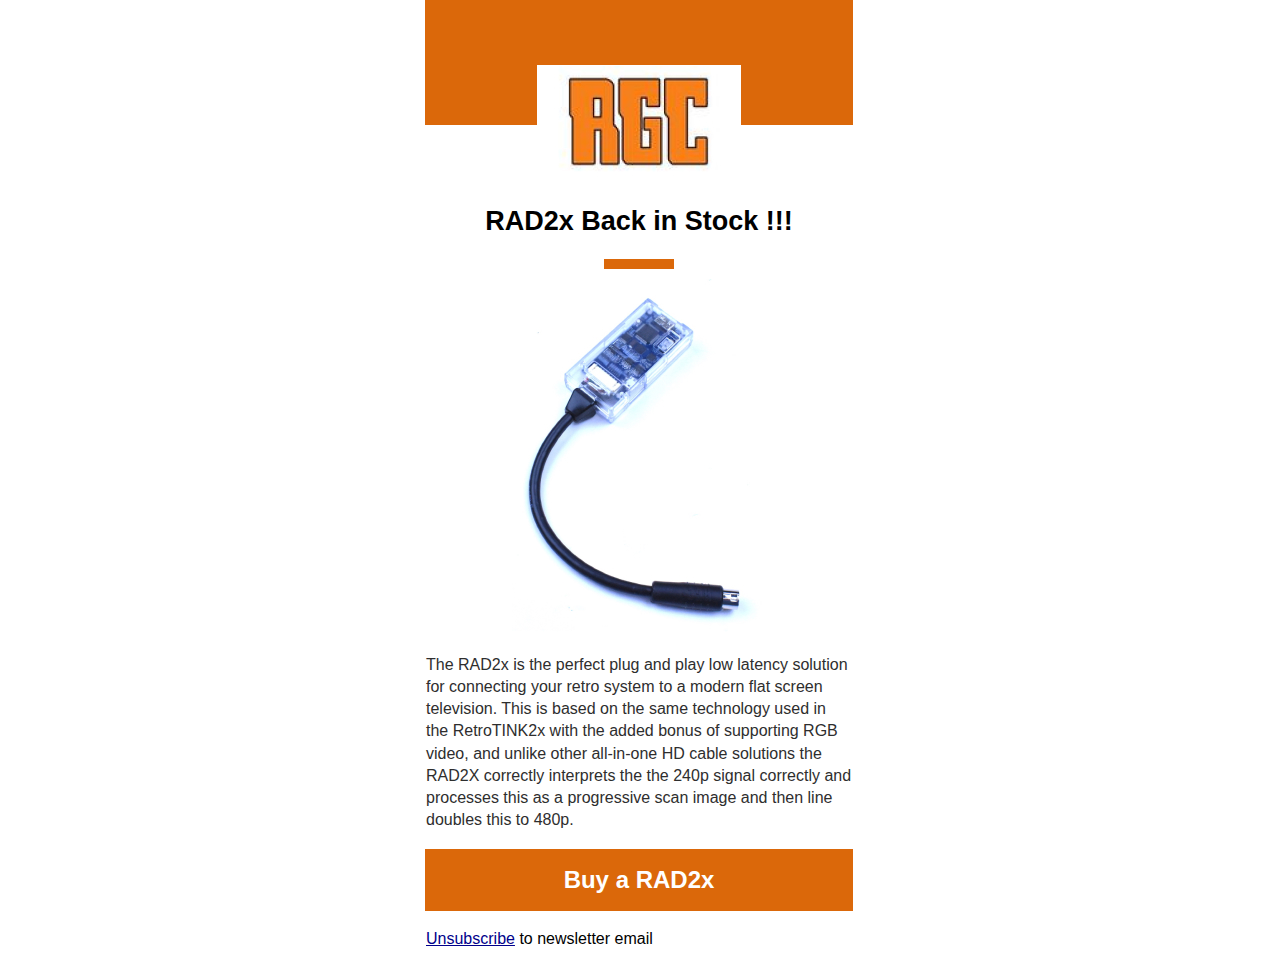
<file: HW1/index.html>
<!DOCTYPE html>
<html lang="en">

<head>
	<title></title>
	<meta http-equiv="Content-Type" content="text/html; charset=utf-8" />
	<meta name="viewport" content="width=device-width, initial-scale=1">
	<meta http-equiv="X-UA-Compatible" content="IE=edge" />
	<style type="text/css">
		/* CLIENT-SPECIFIC STYLES */
		body,
		table,
		td,
		a {
			-webkit-text-size-adjust: 100%;
			-ms-text-size-adjust: 100%;
		}

		table,
		td {
			mso-table-lspace: 0pt;
			mso-table-rspace: 0pt;
		}

		img {
			-ms-interpolation-mode: bicubic;
		}

		/* RESET STYLES */
		img {
			border: 0;
			height: auto;
			line-height: 100%;
			outline: none;
			text-decoration: none;
		}

		table {
			border-collapse: collapse !important;
		}

		body {
			height: 100% !important;
			margin: 0 !important;
			padding: 0 !important;
			width: 100% !important;
		}

		/* iOS BLUE LINKS */
		a[x-apple-data-detectors] {
			color: inherit !important;
			text-decoration: none !important;
			font-size: inherit !important;
			font-family: inherit !important;
			font-weight: inherit !important;
			line-height: inherit !important;
		}

		/* GMAIL BLUE LINKS */
		u+#body a {
			color: inherit;
			text-decoration: none;
			font-size: inherit;
			font-family: inherit;
			font-weight: inherit;
			line-height: inherit;
		}

		/* SAMSUNG MAIL BLUE LINKS */
		#MessageViewBody a {
			color: inherit;
			text-decoration: none;
			font-size: inherit;
			font-family: inherit;
			font-weight: inherit;
			line-height: inherit;
		}

		/* Universal styles for links and stuff */


		/* Responsive styles */
	</style>
</head>

<body id="body" style="margin: 0 !important; padding: 0 !important;">



	<!-- Logo image -->



	<!-- Headline -->


	<!-- Hero Image -->



	<!-- Body copy -->



	<!-- Button -->



	<!-- Footer information: Always include an unsubscribe link! -->

	<table width="100%" style="max-width: 430px; margin:auto;">
		<tr height="65px">
			<td colspan="3" bgcolor="#DB680A"></td>
		</tr>
		<tr>
			<td bgcolor="#DB680A"></td>
			<td style="text-align: center; width: 15px; height: 50px;" rowspan="2">
				<img src="logo.jpg" alt="logo" />
			</td>
			<td bgcolor="#DB680A"></td>
		</tr>

		<tr>
			<td></td>
			<td></td>
			<td></td>
		</tr>

		<tr>
			<td colspan="3" style="text-align: center;">
				<h1 style="font-family: Arial;
					font-style: normal;
					font-weight: bold;
					font-size: 27px;
					line-height: 139.49%;">RAD2x Back in Stock !!!</h1>
				<hr style="width: 60px; border: 5px solid #DB680A;">
			</td>
		</tr>

		<tr>
			<td colspan="3" style="text-align: center;">
				<img src="product.jpg" alt="rad2x cable">
			</td>
		</tr>

		<tr>
			<td colspan="3">
				<p style="font-family: Arial;
					font-style: normal;
					font-weight: normal;
					font-size: 16px;
					line-height: 139.49%;
					color: #2E2E2E">The RAD2x is the perfect plug and play low latency solution for connecting your retro
					system to a modern flat screen television. This is based on the same technology used in the
					RetroTINK2x with the added bonus of supporting RGB video, and unlike other all-in-one HD cable
					solutions the RAD2X correctly interprets the the 240p signal correctly and processes this as a
					progressive scan image and then line doubles this to 480p.</p>
			</td>
		</tr>

		<tr>
			<td colspan="3" height="60px" bgcolor="#DB680A" style="text-align: center">
				<a style="color: white; text-decoration: none; font-family: Arial;
					font-style: normal;
					font-weight: bold;
					font-size: 24px;
					line-height: 139.49%;" href="#" target="_blank">
					Buy a RAD2x
				</a>
			</td>
		</tr>

		<tr>
			<td colspan="3">
				<p style="font-family: Arial;
					font-style: normal;
					font-weight: normal;
					font-size: 16px;
					line-height: 139.49%;">
					<a style="color: darkblue;" href="#">Unsubscribe</a> to newsletter email</p>
			</td>
		</tr>
	</table>
</body>

</html>
</file>
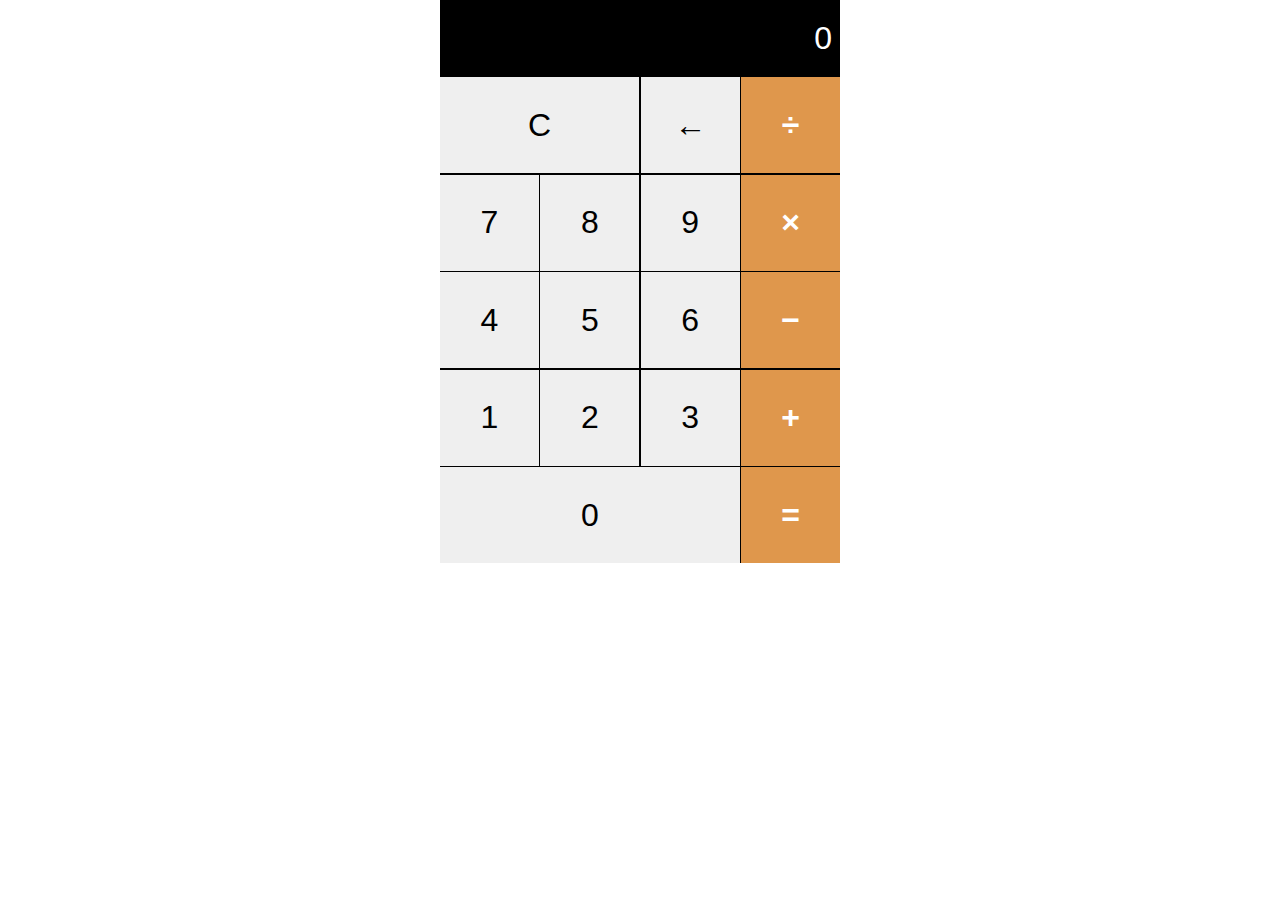
<file: Project 2/index.html>
<!DOCTYPE html>
<html lang="en">

<head>
    <meta charset="utf-8">
    <meta http-equiv="X-UA-Compatible" content="IE=edge">
    <meta name="viewport" content="width=device-width, initial-scale=1">

    <title>Calculator App</title>

    <!-- import the webpage's stylesheet -->
    <link rel="stylesheet" href="style.css">

</head>

<body>
    <div class="wrapper">
        <section class="calculator-screen">
            0
        </section>

        <section class="calculator-buttons">
            <button class="calculator-buttons__btn-divide calculator-buttons__equations-style">&divide;</button>
            <button class="calculator-buttons__btn-times calculator-buttons__equations-style">&times;</button>
            <button class="calculator-buttons__btn-minus calculator-buttons__equations-style">&minus;</button>
            <button class="calculator-buttons__btn-plus calculator-buttons__equations-style">&plus;</button>
            <button class="calculator-buttons__btn-equals calculator-buttons__equations-style">&equals;</button>
            <button class="calculator-buttons__btn-clear">C</button>
            <button class="calculator-buttons__btn-backspace">&larr;</button>
            <button class="calculator-buttons__btn-nine">9</button>
            <button class="calculator-buttons__btn-eight">8</button>
            <button class="calculator-buttons__btn-seven">7</button>
            <button class="calculator-buttons__btn-six">6</button>
            <button class="calculator-buttons__btn-five">5</button>
            <button class="calculator-buttons__btn-four">4</button>
            <button class="calculator-buttons__btn-three">3</button>
            <button class="calculator-buttons__btn-two">2</button>
            <button class="calculator-buttons__btn-one">1</button>
            <button class="calculator-buttons__btn-zero">0</button>
        </section>
    </div>
    <script src="script.js"></script>
</body>

</html>
</file>
<file: Project 2/style.css>
html {
    box-sizing: border-box;
    font-family: Verdana, Arial, sans-serif;
}
*,
*:before,
*:after {
    box-sizing: inherit;
}
body {
    padding: 0;
    margin: 0;
}
.wrapper {
    width: 400px;
    margin: auto;
}

.calculator-screen {
    text-align: right;
    font-size: 2rem;
    background-color: black;
    padding: 1.25rem 0.5rem;
    color: white;
}

.calculator-buttons {
    display: grid;
    grid-template-columns: repeat(4, 1fr);
    grid-template-areas:
        "clear clear backspace divide"
        "seven eight nine times"
        "four five six minus"
        "one two three plus"
        "zero zero zero equals";
    gap: 0.1rem;
    background-color: black;
}

.calculator-buttons button {
    height: 6rem;
    font-size: 2rem;
    border-radius: 0%;
    border: none;
}

/* Equation Btn Styles */
.calculator-buttons__equations-style {
    background: #df974c;
    color: white;
    font-weight: bold;
}

.calculator-buttons__equations-style:hover {
    background-color: #c98944;
}

.calculator-buttons__equations-style:active {
    background-color: #ac763c;
}

/*Button Positions*/
.calculator-buttons__btn-times {
    grid-area: times;
}
.calculator-buttons__btn-divide {
    grid-area: divide;
}
.calculator-buttons__btn-minus {
    grid-area: minus;
}
.calculator-buttons__btn-plus {
    grid-area: plus;
}
.calculator-buttons__btn-equals {
    grid-area: equals;
}
.calculator-buttons__btn-clear {
    grid-area: clear;
}
.calculator-buttons__btn-backspace {
    grid-area: backspace;
}
.calculator-buttons__btn-nine {
    grid-area: nine;
}
.calculator-buttons__btn-eight {
    grid-area: eight;
}
.calculator-buttons__btn-seven {
    grid-area: seven;
}
.calculator-buttons__btn-six {
    grid-area: six;
}
.calculator-buttons__btn-five {
    grid-area: five;
}
.calculator-buttons__btn-four {
    grid-area: four;
}
.calculator-buttons__btn-three {
    grid-area: three;
}
.calculator-buttons__btn-two {
    grid-area: two;
}
.calculator-buttons__btn-one {
    grid-area: one;
}
.calculator-buttons__btn-zero {
    grid-area: zero;
}
</file>
